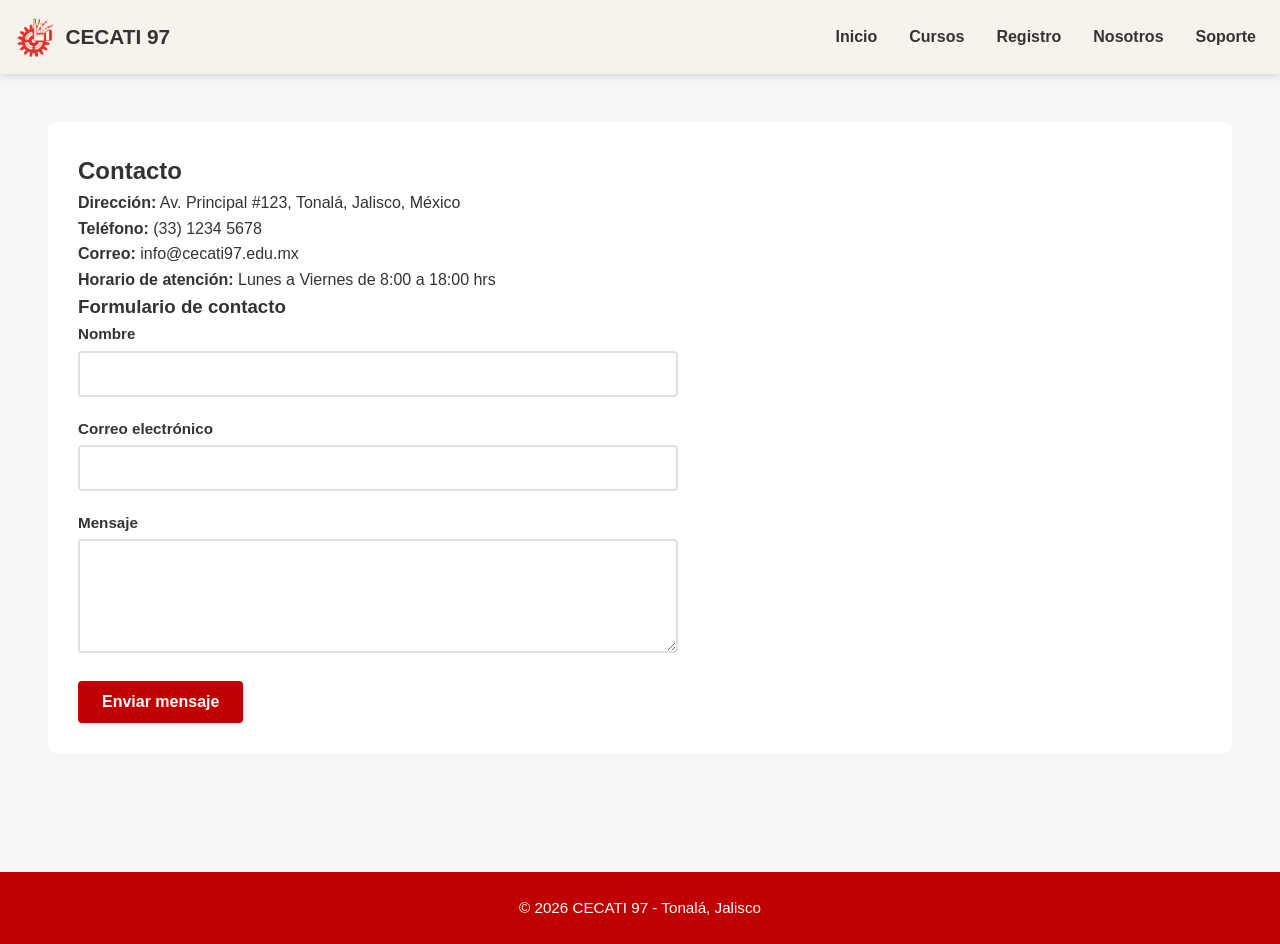
<file: contacto.html>
<!doctype html>
<html lang="es">
<head>
    <meta charset="UTF-8">
    <meta name="viewport" content="width=device-width, initial-scale=1.0">
    <title>CECATI 97 - Contacto</title>
    <link rel="stylesheet" href="css/estilos.css">
</head>
<body>
    <header>
        <div class="nav-container">
            <div class="nav-logo">
                <img src="imagenes/logo-cecati.png" alt="CECATI 97 logo">
                <span>CECATI 97</span>
            </div>
            <nav>
                <ul class="nav-links">
                    <li><a href="index.html">Inicio</a></li>
                    <li><a href="cursos.html">Cursos</a></li>
                    <li><a href="registro.html">Registro</a></li>
                    <li><a href="nosotros.html">Nosotros</a></li>
                    <li class="dropdown">
                        <a href="#">Soporte</a>
                        <div class="dropdown-content">
                            <a href="preguntas-frecuentes.html">Preguntas Frecuentes</a>
                            <a href="contacto.html">Contacto</a>
                        </div>
                    </li>
                </ul>
            </nav>
        </div>
    </header>

    <main>
        <section style="background-color: white; padding: 30px; border-radius: 8px;">
            <h2>Contacto</h2>
            <p><strong>Dirección:</strong> Av. Principal #123, Tonalá, Jalisco, México</p>
            <p><strong>Teléfono:</strong> (33) 1234 5678</p>
            <p><strong>Correo:</strong> info@cecati97.edu.mx</p>
            <p><strong>Horario de atención:</strong> Lunes a Viernes de 8:00 a 18:00 hrs</p>

            <h3>Formulario de contacto</h3>
            <form id="form-contacto" style="max-width: 600px;">
                <div class="grupo-formulario">
                    <label for="contacto-nombre">Nombre</label>
                    <input type="text" id="contacto-nombre" name="nombre" required>
                </div>
                <div class="grupo-formulario">
                    <label for="contacto-email">Correo electrónico</label>
                    <input type="email" id="contacto-email" name="email" required>
                </div>
                <div class="grupo-formulario">
                    <label for="contacto-mensaje">Mensaje</label>
                    <textarea id="contacto-mensaje" name="mensaje" rows="5" style="width:100%; padding:10px; border:2px solid #e0e0e0; border-radius:4px;" required></textarea>
                </div>
                <button type="submit" class="btn">Enviar mensaje</button>
            </form>
        </section>
    </main>

    <footer>
        <p>© 2026 CECATI 97 - Tonalá, Jalisco</p>
    </footer>

    <script>
        // Manejo básico del formulario de contacto (solo simulación)
        document.getElementById('form-contacto')?.addEventListener('submit', function(e) {
            e.preventDefault();
            alert('Mensaje enviado. Nos pondremos en contacto pronto.');
            this.reset();
        });
    </script>
</body>
</html>
</file>
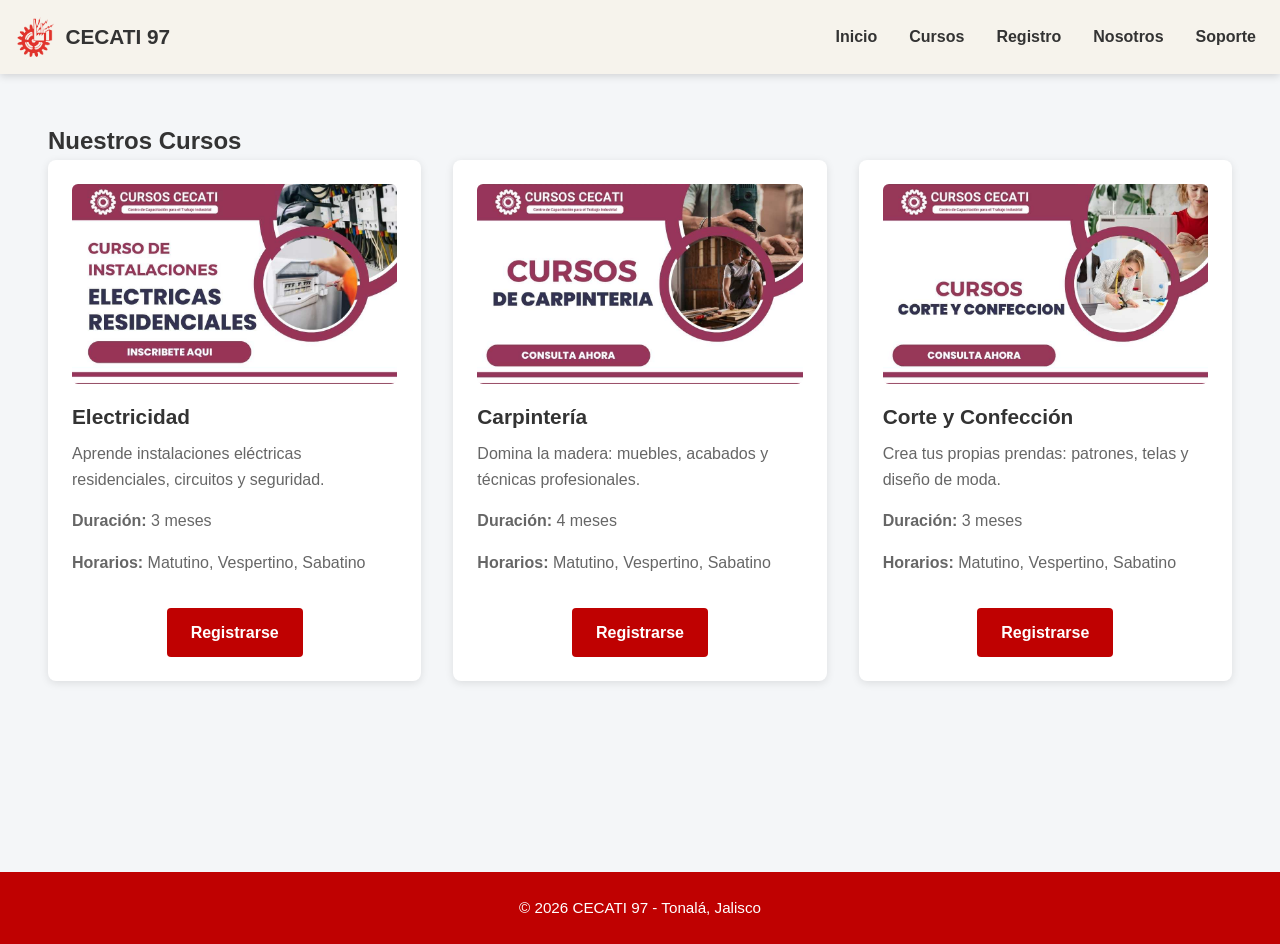
<file: cursos.html>
<!doctype html>
<html lang="es">
<head>
    <meta charset="UTF-8">
    <meta name="viewport" content="width=device-width, initial-scale=1.0">
    <title>CECATI 97 - Cursos</title>
    <link rel="stylesheet" href="css/estilos.css">
</head>
<body>
    <header>
        <div class="nav-container">
            <div class="nav-logo">
                <img src="imagenes/logo-cecati.png" alt="CECATI 97 logo">
                <span>CECATI 97</span>
            </div>
            <nav>
                <ul class="nav-links">
                    <li><a href="index.html">Inicio</a></li>
                    <li><a href="cursos.html">Cursos</a></li>
                    <li><a href="registro.html">Registro</a></li>
                    <li><a href="nosotros.html">Nosotros</a></li>
                    <li class="dropdown">
                        <a href="#">Soporte</a>
                        <div class="dropdown-content">
                            <a href="preguntas-frecuentes.html">Preguntas Frecuentes</a>
                            <a href="contacto.html">Contacto</a>
                        </div>
                    </li>
                </ul>
            </nav>
        </div>
    </header>

    <main>
        <h2>Nuestros Cursos</h2>
        <div class="cursos-grid">
            <div class="curso-card">
                <img src="imagenes/electricidad.jpg" alt="Electricidad">
                <h3>Electricidad</h3>
                <p>Aprende instalaciones eléctricas residenciales, circuitos y seguridad.</p>
                <p><strong>Duración:</strong> 3 meses</p>
                <p><strong>Horarios:</strong> Matutino, Vespertino, Sabatino</p>
                <a href="registro.html?curso=Electricidad" class="btn">Registrarse</a>
            </div>
            <div class="curso-card">
                <img src="imagenes/carpinteria.jpg" alt="Carpintería">
                <h3>Carpintería</h3>
                <p>Domina la madera: muebles, acabados y técnicas profesionales.</p>
                <p><strong>Duración:</strong> 4 meses</p>
                <p><strong>Horarios:</strong> Matutino, Vespertino, Sabatino</p>
                <a href="registro.html?curso=Carpintería" class="btn">Registrarse</a>
            </div>
            <div class="curso-card">
                <img src="imagenes/corte.jpg" alt="Corte y Confección">
                <h3>Corte y Confección</h3>
                <p>Crea tus propias prendas: patrones, telas y diseño de moda.</p>
                <p><strong>Duración:</strong> 3 meses</p>
                <p><strong>Horarios:</strong> Matutino, Vespertino, Sabatino</p>
                <a href="registro.html?curso=Corte%20y%20Confección" class="btn">Registrarse</a>
            </div>
        </div>
    </main>

    <footer>
        <p>© 2026 CECATI 97 - Tonalá, Jalisco</p>
    </footer>
</body>
</html>
</file>
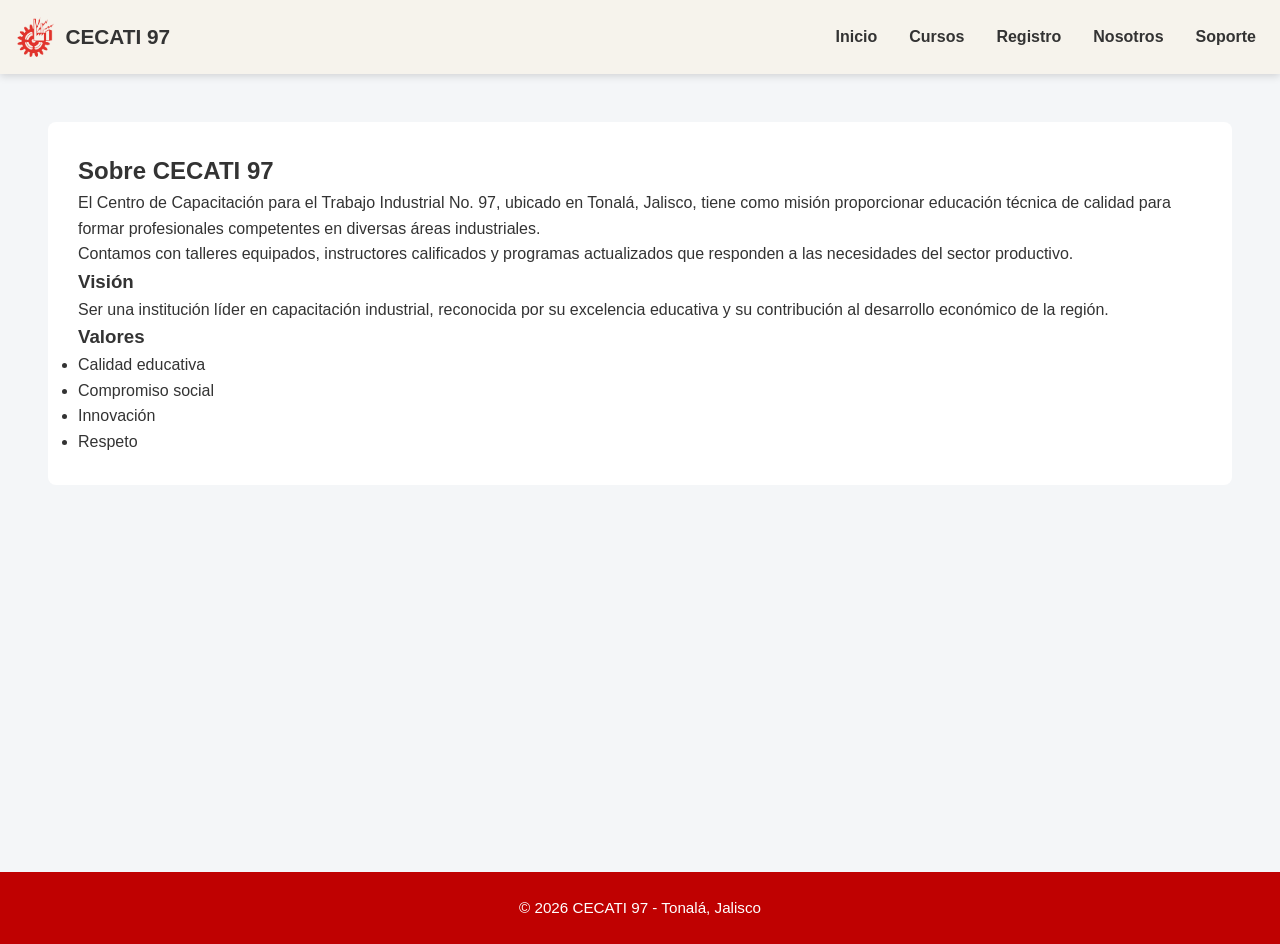
<file: nosotros.html>
<!doctype html>
<html lang="es">
<head>
    <meta charset="UTF-8">
    <meta name="viewport" content="width=device-width, initial-scale=1.0">
    <title>CECATI 97 - Nosotros</title>
    <link rel="stylesheet" href="css/estilos.css">
</head>
<body>
    <header>
        <div class="nav-container">
            <div class="nav-logo">
                <img src="imagenes/logo-cecati.png" alt="CECATI 97 logo">
                <span>CECATI 97</span>
            </div>
            <nav>
                <ul class="nav-links">
                    <li><a href="index.html">Inicio</a></li>
                    <li><a href="cursos.html">Cursos</a></li>
                    <li><a href="registro.html">Registro</a></li>
                    <li><a href="nosotros.html">Nosotros</a></li>
                    <li class="dropdown">
                        <a href="#">Soporte</a>
                        <div class="dropdown-content">
                            <a href="preguntas-frecuentes.html">Preguntas Frecuentes</a>
                            <a href="contacto.html">Contacto</a>
                        </div>
                    </li>
                </ul>
            </nav>
        </div>
    </header>

    <main>
        <section style="background-color: white; padding: 30px; border-radius: 8px;">
            <h2>Sobre CECATI 97</h2>
            <p>El Centro de Capacitación para el Trabajo Industrial No. 97, ubicado en Tonalá, Jalisco, tiene como misión proporcionar educación técnica de calidad para formar profesionales competentes en diversas áreas industriales.</p>
            <p>Contamos con talleres equipados, instructores calificados y programas actualizados que responden a las necesidades del sector productivo.</p>
            <h3>Visión</h3>
            <p>Ser una institución líder en capacitación industrial, reconocida por su excelencia educativa y su contribución al desarrollo económico de la región.</p>
            <h3>Valores</h3>
            <ul>
                <li>Calidad educativa</li>
                <li>Compromiso social</li>
                <li>Innovación</li>
                <li>Respeto</li>
            </ul>
        </section>
    </main>

    <footer>
        <p>© 2026 CECATI 97 - Tonalá, Jalisco</p>
    </footer>
</body>
</html>
</file>
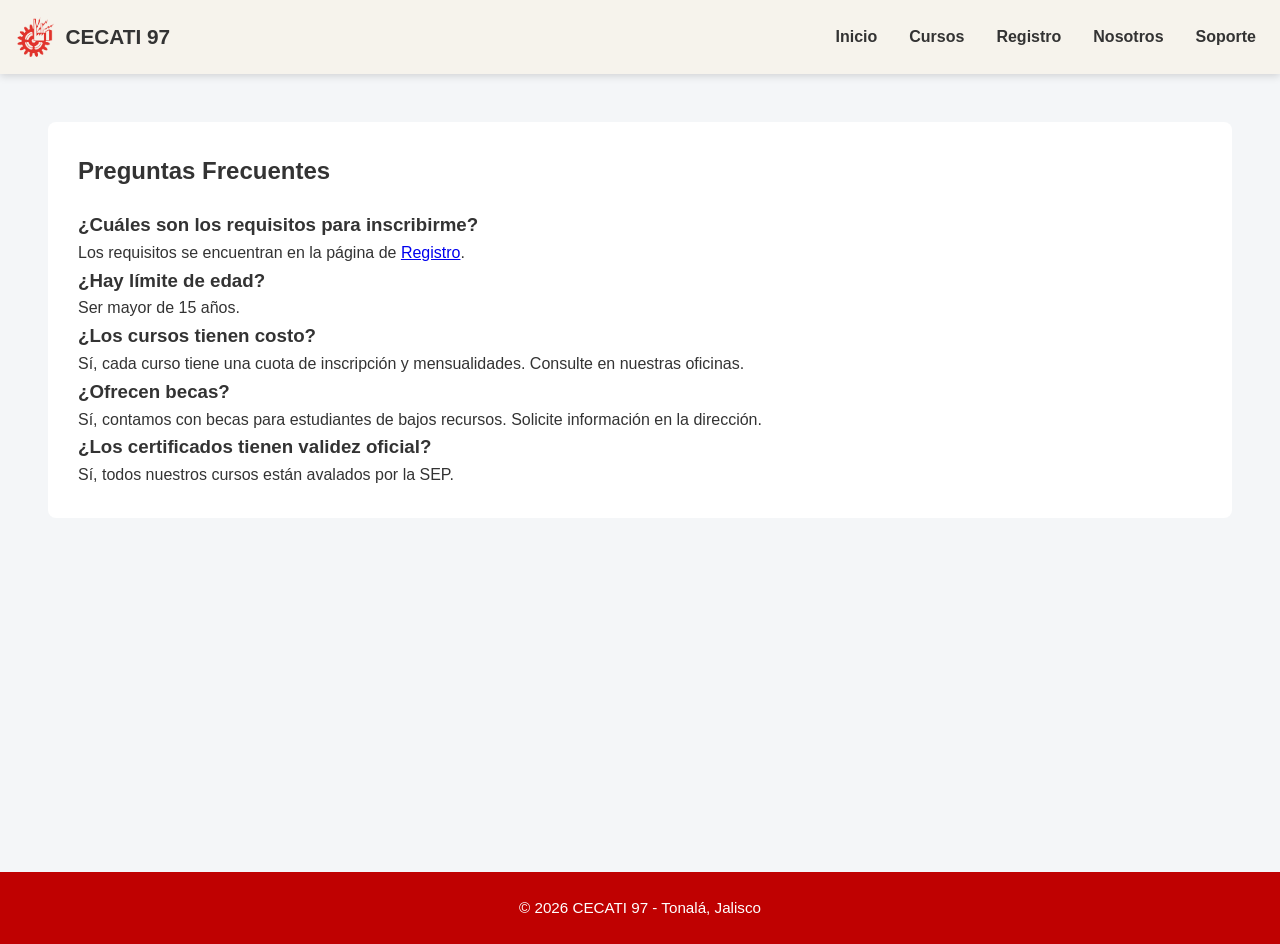
<file: preguntas-frecuentes.html>
<!doctype html>
<html lang="es">
<head>
    <meta charset="UTF-8">
    <meta name="viewport" content="width=device-width, initial-scale=1.0">
    <title>CECATI 97 - Preguntas Frecuentes</title>
    <link rel="stylesheet" href="css/estilos.css">
</head>
<body>
    <header>
        <div class="nav-container">
            <div class="nav-logo">
                <img src="imagenes/logo-cecati.png" alt="CECATI 97 logo">
                <span>CECATI 97</span>
            </div>
            <nav>
                <ul class="nav-links">
                    <li><a href="index.html">Inicio</a></li>
                    <li><a href="cursos.html">Cursos</a></li>
                    <li><a href="registro.html">Registro</a></li>
                    <li><a href="nosotros.html">Nosotros</a></li>
                    <li class="dropdown">
                        <a href="#">Soporte</a>
                        <div class="dropdown-content">
                            <a href="preguntas-frecuentes.html">Preguntas Frecuentes</a>
                            <a href="contacto.html">Contacto</a>
                        </div>
                    </li>
                </ul>
            </nav>
        </div>
    </header>

    <main>
        <section style="background-color: white; padding: 30px; border-radius: 8px;">
            <h2>Preguntas Frecuentes</h2>
            <div style="margin-top: 20px;">
                <h3>¿Cuáles son los requisitos para inscribirme?</h3>
                <p>Los requisitos se encuentran en la página de <a href="registro.html">Registro</a>.</p>

                <h3>¿Hay límite de edad?</h3>
                <p>Ser mayor de 15 años.</p>

                <h3>¿Los cursos tienen costo?</h3>
                <p>Sí, cada curso tiene una cuota de inscripción y mensualidades. Consulte en nuestras oficinas.</p>

                <h3>¿Ofrecen becas?</h3>
                <p>Sí, contamos con becas para estudiantes de bajos recursos. Solicite información en la dirección.</p>

                <h3>¿Los certificados tienen validez oficial?</h3>
                <p>Sí, todos nuestros cursos están avalados por la SEP.</p>
            </div>
        </section>
    </main>

    <footer>
        <p>© 2026 CECATI 97 - Tonalá, Jalisco</p>
    </footer>
</body>
</html>
</file>
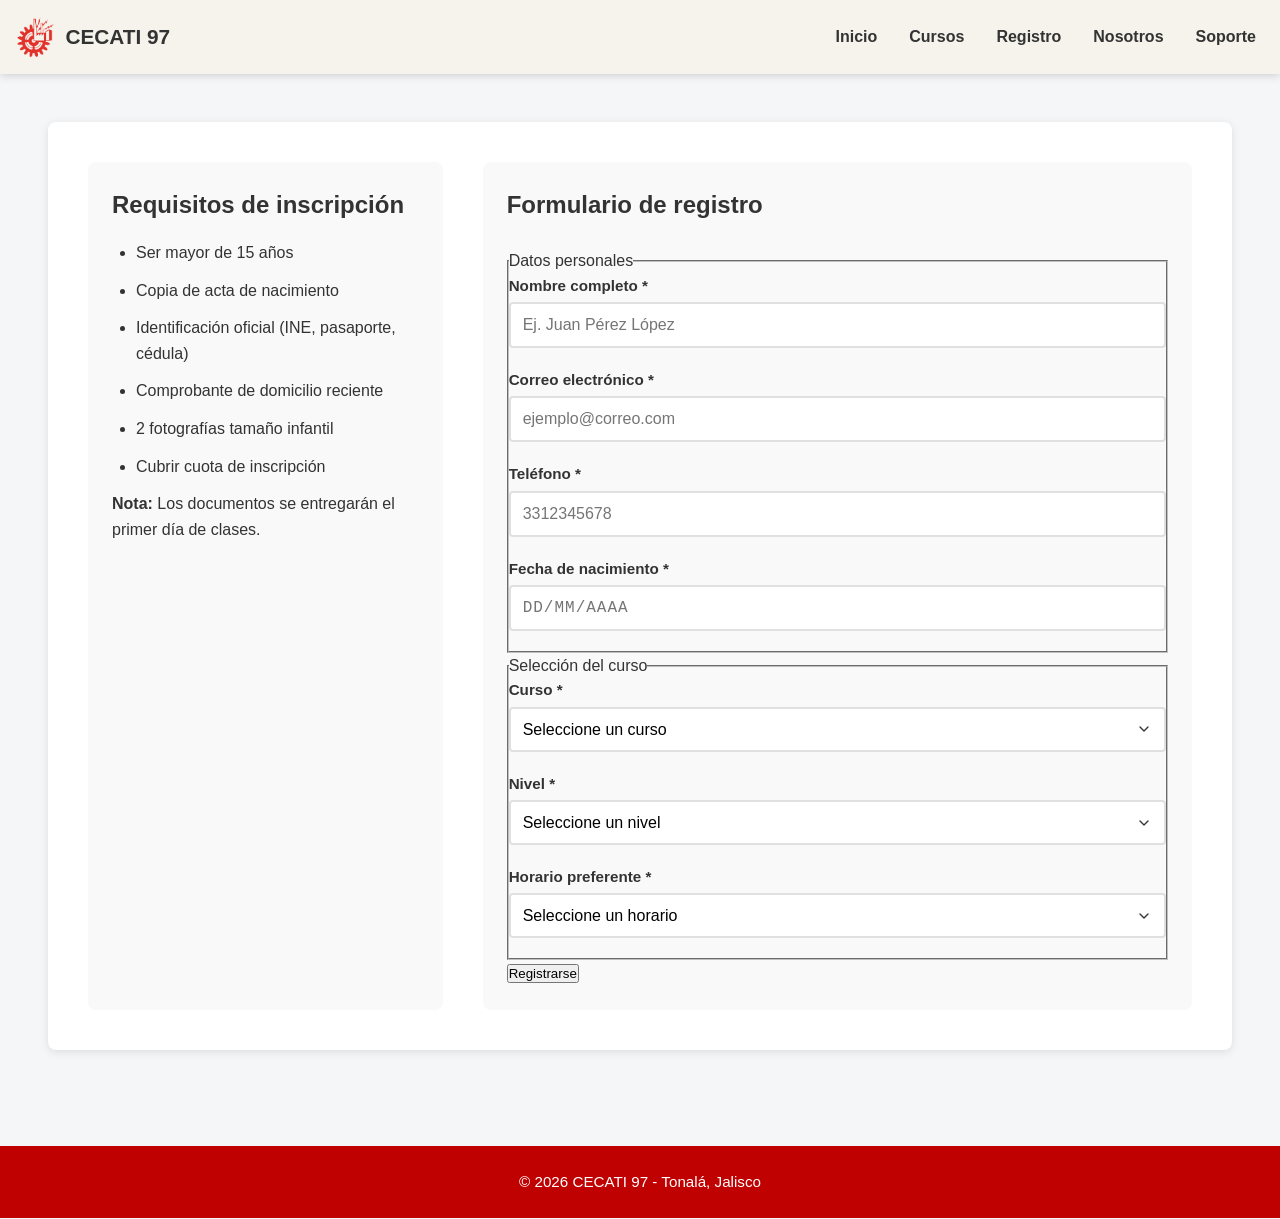
<file: registro.html>
<!doctype html>
<html lang="es">
<head>
    <meta charset="UTF-8">
    <meta name="viewport" content="width=device-width, initial-scale=1.0">
    <title>CECATI 97 - Registro</title>
    <link rel="stylesheet" href="css/estilos.css">
</head>
<body>
    <header>
        <div class="nav-container">
            <div class="nav-logo">
                <img src="imagenes/logo-cecati.png" alt="CECATI 97 logo">
                <span>CECATI 97</span>
            </div>
            <nav>
                <ul class="nav-links">
                    <li><a href="index.html">Inicio</a></li>
                    <li><a href="cursos.html">Cursos</a></li>
                    <li><a href="registro.html">Registro</a></li>
                    <li><a href="nosotros.html">Nosotros</a></li>
                    <li class="dropdown">
                        <a href="#">Soporte</a>
                        <div class="dropdown-content">
                            <a href="preguntas-frecuentes.html">Preguntas Frecuentes</a>
                            <a href="contacto.html">Contacto</a>
                        </div>
                    </li>
                </ul>
            </nav>
        </div>
    </header>

    <main>
        <div class="registro-contenedor">
            <section class="requisitos">
                <h2>Requisitos de inscripción</h2>
                <ul>
                    <li>Ser mayor de 15 años</li>
                    <li>Copia de acta de nacimiento</li>
                    <li>Identificación oficial (INE, pasaporte, cédula)</li>
                    <li>Comprobante de domicilio reciente</li>
                    <li>2 fotografías tamaño infantil</li>
                    <li>Cubrir cuota de inscripción</li>
                </ul>
                <p><strong>Nota:</strong> Los documentos se entregarán el primer día de clases.</p>
            </section>

            <section class="formulario-registro">
                <h2>Formulario de registro</h2>
                <form id="form-registro" class="formulario-curso" novalidate>
                    <fieldset>
                        <legend>Datos personales</legend>

                        <div class="grupo-formulario">
                            <label for="nombre">Nombre completo *</label>
                            <input type="text" id="nombre" name="nombre" required
                                   placeholder="Ej. Juan Pérez López"
                                   data-patron="^[a-zA-ZáéíóúÁÉÍÓÚñÑ\s]+$"
                                   data-mensaje-validacion="El nombre solo debe contener letras y espacios">
                        </div>

                        <div class="grupo-formulario">
                            <label for="email">Correo electrónico *</label>
                            <input type="email" id="email" name="email" required
                                   placeholder="ejemplo@correo.com"
                                   data-patron="^[^\s@]+@[^\s@]+\.[^\s@]+$"
                                   data-mensaje-validacion="Ingrese un correo electrónico válido">
                        </div>

                        <div class="grupo-formulario">
                            <label for="telefono">Teléfono *</label>
                            <input type="tel" id="telefono" name="telefono" required
                                   placeholder="3312345678"
                                   data-patron="^\d{10}$"
                                   data-mensaje-validacion="Ingrese 10 dígitos sin espacios ni guiones">
                        </div>

                        <div class="grupo-formulario">
                            <label for="fecha_nacimiento">Fecha de nacimiento *</label>
                            <input type="text" id="fecha_nacimiento" name="fecha_nacimiento" required
                                   placeholder="DD/MM/AAAA"
                                   maxlength="10"
                                   pattern="\d{2}/\d{2}/\d{4}">
                        </div>
                    </fieldset>

                    <fieldset>
                        <legend>Selección del curso</legend>

                        <div class="grupo-formulario">
                            <label for="curso">Curso *</label>
                            <select id="curso" name="curso" required>
                                <option value="">Seleccione un curso</option>
                                <!-- Las opciones se agregarán con JavaScript -->
                            </select>
                        </div>

                        <div class="grupo-formulario">
                            <label for="nivel">Nivel *</label>
                            <select id="nivel" name="nivel" required>
                                <option value="">Seleccione un nivel</option>
                                <option value="introduccion">Introducción (Sin experiencia)</option>
                                <option value="principiante">Principiante (Conocimientos básicos)</option>
                                <option value="avanzado">Avanzado (Experiencia previa)</option>
                            </select>
                        </div>

                        <div class="grupo-formulario">
                            <label for="horario">Horario preferente *</label>
                            <select id="horario" name="horario" required>
                                <option value="">Seleccione un horario</option>
                                <option value="matutino">Matutino (8:00 - 12:00 hrs)</option>
                                <option value="vespertino">Vespertino (14:00 - 18:00 hrs)</option>
                                <option value="sabatino">Sabatino (9:00 - 13:00 hrs)</option>
                            </select>
                        </div>
                    </fieldset>

                    <button type="submit">Registrarse</button>
                </form>
            </section>
        </div>
    </main>

    <footer>
        <p>© 2026 CECATI 97 - Tonalá, Jalisco</p>
    </footer>

    <script src="js/script.js"></script>
    <script>
        // Pre-seleccionar curso si viene por URL (ej. desde cursos.html)
        document.addEventListener('DOMContentLoaded', function() {
            const urlParams = new URLSearchParams(window.location.search);
            const cursoParam = urlParams.get('curso');
            if (cursoParam) {
                const selectCurso = document.getElementById('curso');
                // Esperar a que las opciones se carguen (el script las agrega)
                setTimeout(() => {
                    for (let option of selectCurso.options) {
                        if (option.value === cursoParam) {
                            option.selected = true;
                            break;
                        }
                    }
                }, 100);
            }
        });
    </script>
</body>
</html>
</file>
<file: css/estilos.css>
/* ===== estilos.css ===== */
/* Reset y estilos base */
* {
    margin: 0;
    padding: 0;
    box-sizing: border-box;
    font-family: Arial, Helvetica, sans-serif;
}

html {
    font-size: 16px; /* Tamaño base para rem */
}

body {
    background-color: #f4f6f8;
    color: #333;
    line-height: 1.6;
    overflow-x: hidden; /* Evita scroll horizontal no deseado */
}

/* ===== HEADER / NAVEGACIÓN ===== */
/* Header con fondo beige claro y efecto sticky */
header {
    background-color: #f6f3ec; /* Color solicitado: beige claro */
    padding: 0 1rem;
    position: sticky;
    top: 0;
    z-index: 1000;
    box-shadow: 0 2px 8px rgba(0, 0, 0, 0.15);
}

/* Contenedor flex para alinear logo y menú */
.nav-container {
    display: flex;
    justify-content: space-between;
    align-items: center;
    max-width: 1400px;
    margin: 0 auto;
    flex-wrap: wrap;
}

/* Logo: imagen + texto, alineados verticalmente */
.nav-logo {
    display: flex;
    align-items: center;
    color: #333; /* Texto negro */
    font-weight: bold;
    font-size: 1.3rem;
    padding: 0.5rem 0;
}

.nav-logo img {
    height: 40px;
    width: auto;
    margin-right: 0.5rem;
    border-radius: 4px;
}

/* Menú de navegación principal */
nav {
    display: flex;
}

.nav-links {
    display: flex;
    flex-wrap: wrap;
    list-style: none;
    padding: 0.5rem 0;
}

.nav-links li {
    margin: 0.5rem 0 0.5rem 1rem;
    position: relative;
}

.nav-links a {
    color: #333; /* Texto negro */
    text-decoration: none;
    font-weight: bold;
    padding: 0.5rem;
    transition: color 0.3s ease;
    display: block;
    font-size: 1rem;
}

.nav-links a:hover {
    color: #bf0101; /* Rojo al hacer hover */
}

/* Menú desplegable (dropdown) para "Soporte" */
.nav-links li.dropdown {
    position: relative;
}

.nav-links .dropdown-content {
    display: none;
    position: absolute;
    top: 100%;
    right: 0; /* Alineado a la derecha */
    background-color: #f6f3ec; /* Mismo fondo que header */
    min-width: 200px;
    box-shadow: 0 8px 16px rgba(0,0,0,0.2);
    z-index: 1000;
    border-radius: 4px;
    padding: 0.5rem 0;
}

.nav-links .dropdown-content a {
    padding: 0.75rem 1rem;
    white-space: nowrap;
    color: #333;
}

.nav-links .dropdown-content a:hover {
    background-color: #e0dcd0; /* Tono más oscuro */
    color: #bf0101;
}

.nav-links li.dropdown:hover .dropdown-content {
    display: block; /* Aparece al hacer hover */
}

/* ===== CONTENIDO PRINCIPAL ===== */
main {
    padding: clamp(1.5rem, 5vw, 3rem);
    max-width: 1400px;
    margin: 0 auto;
    width: 100%;
    min-height: calc(100vh - 150px); /* Altura mínima para que el footer no suba */
}

/* ===== BOTONES GLOBALES ===== */
/* Estilo base para todos los botones - color rojo #bf0101 */
.btn {
    display: inline-block;
    background-color: #bf0101; /* Rojo solicitado */
    color: white;
    padding: 0.75rem 1.5rem;
    border-radius: 4px;
    text-decoration: none;
    font-weight: bold;
    transition: background-color 0.2s ease;
    border: none;
    cursor: pointer;
    font-size: 1rem;
    text-align: center;
    margin: 0 auto; /* Centrado por defecto */
}

.btn:hover {
    background-color: #8f0101; /* Rojo más oscuro */
}

/* Botones dentro de tarjetas de curso: centrados */
.curso-card .btn {
    display: block;
    width: fit-content;
    margin: 1rem auto 0;
}

/* Botones en formularios: ancho completo */
.formulario-registro .btn,
.grupo-formulario button[type="submit"] {
    width: 100%;
    margin-top: 1rem;
}

/* ===== HERO BANNER FULL WIDTH CON IMAGEN DE FONDO ===== */
.hero {
    position: relative;
    width: 100%;
    min-height: 500px; /* Altura mínima, se ajusta en móviles */
    background-image: url('https://picsum.photos/1600/900?random=hero'); /* Imagen de fondo */
    background-size: cover;
    background-position: center;
    background-repeat: no-repeat;
    display: flex;
    align-items: center;
    justify-content: center;
    text-align: center;
    color: white;
    margin-bottom: 2rem; /* Espacio antes del main */
}

/* Capa oscura semitransparente para mejorar legibilidad del texto */
.hero::before {
    content: '';
    position: absolute;
    top: 0;
    left: 0;
    width: 100%;
    height: 100%;
    background-color: rgba(0, 0, 0, 0.5); /* Ajusta la opacidad si lo deseas */
    z-index: 1;
}

/* Contenido del hero, por encima de la capa oscura */
.hero-content {
    position: relative;
    z-index: 2;
    max-width: 800px; /* Limita el ancho del texto en pantallas grandes */
    padding: 2rem;
}

.hero-content h1 {
    font-size: 3rem;
    margin-bottom: 1rem;
    text-shadow: 2px 2px 4px rgba(0,0,0,0.5);
    color: white; /* Asegura que sea blanco */
}

.hero-content p {
    font-size: 1.2rem;
    margin-bottom: 2rem;
    text-shadow: 1px 1px 2px rgba(0,0,0,0.5);
    color: white;
}

/* Los botones se centran gracias a flexbox del contenedor padre */
.hero-buttons {
    display: flex;
    gap: 1rem;
    justify-content: center;
    flex-wrap: wrap;
}

/* ===== FEATURES (Características) ===== */
.features {
    margin-bottom: 3rem;
    text-align: center;
}

.features h2 {
    font-size: 2rem;
    color: #333;
    margin-bottom: 2rem;
}

.features-grid {
    display: grid;
    grid-template-columns: repeat(auto-fit, minmax(250px, 1fr));
    gap: 2rem;
}

.feature-card {
    background-color: white;
    padding: 2rem 1.5rem;
    border-radius: 8px;
    box-shadow: 0 2px 8px rgba(0,0,0,0.1);
    transition: transform 0.2s ease;
}

.feature-card:hover {
    transform: translateY(-5px);
}

.feature-icon {
    font-size: 3rem;
    color: #bf0101; /* Rojo para íconos */
    margin-bottom: 1rem;
}

.feature-card h3 {
    margin-bottom: 0.5rem;
    color: #333;
}

.feature-card p {
    color: #666;
}

/* ===== CURSOS DESTACADOS ===== */
.featured-courses {
    margin-bottom: 3rem;
}

.featured-courses h2 {
    font-size: 2rem;
    color: #333;
    margin-bottom: 2rem;
    text-align: center;
}

/* Grid de tarjetas (reutilizado de cursos.html) */
.cursos-grid {
    display: grid;
    grid-template-columns: repeat(auto-fit, minmax(280px, 1fr));
    gap: 2rem;
    margin-bottom: 2rem;
}

.curso-card {
    background-color: white;
    padding: 1.5rem;
    border-radius: 8px;
    box-shadow: 0 2px 8px rgba(0,0,0,0.1);
    transition: transform 0.2s ease;
    display: flex;
    flex-direction: column;
}

.curso-card:hover {
    transform: translateY(-5px);
}

.curso-card img {
    width: 100%;
    height: 200px;
    object-fit: cover;
    border-radius: 6px;
    margin-bottom: 1rem;
}

.curso-card h3 {
    margin-bottom: 0.5rem;
    color: #333;
    font-size: 1.3rem;
}

.curso-card p {
    color: #666;
    margin-bottom: 1rem;
    flex: 1;
}

.centered-link {
    text-align: center;
    margin-top: 1rem;
}

/* ===== TESTIMONIOS ===== */
.testimonials {
    margin-bottom: 3rem;
}

.testimonials h2 {
    font-size: 2rem;
    color: #333;
    margin-bottom: 2rem;
    text-align: center;
}

.testimonials-grid {
    display: grid;
    grid-template-columns: repeat(auto-fit, minmax(280px, 1fr));
    gap: 2rem;
}

.testimonial-card {
    background-color: white;
    padding: 2rem;
    border-radius: 8px;
    box-shadow: 0 2px 8px rgba(0,0,0,0.1);
    text-align: center;
}

.testimonial-img {
    width: 80px;
    height: 80px;
    border-radius: 50%;
    object-fit: cover;
    margin-bottom: 1rem;
    border: 3px solid #bf0101; /* Borde rojo */
}

.testimonial-text {
    font-style: italic;
    margin-bottom: 1rem;
    color: #555;
}

.testimonial-author {
    font-weight: bold;
    color: #bf0101;
}

/* ===== CALL TO ACTION (CTA) ===== */
.cta {
    background-color: #bf0101; /* Fondo rojo */
    color: white;
    text-align: center;
    padding: 3rem 2rem;
    border-radius: 8px;
    margin-bottom: 2rem;
}

.cta h2 {
    font-size: 2rem;
    margin-bottom: 1rem;
    color: white;
}

.cta p {
    font-size: 1.2rem;
    margin-bottom: 2rem;
    opacity: 0.9;
}

.cta .btn {
    background-color: white; /* Botón blanco sobre fondo rojo */
    color: #bf0101;
}

.cta .btn:hover {
    background-color: #f0f0f0;
}

/* ===== PÁGINA DE REGISTRO (sin cambios funcionales) ===== */
.registro-contenedor {
    display: grid;
    grid-template-columns: 1fr 2fr;
    gap: clamp(1.5rem, 4vw, 2.5rem);
    background-color: white;
    padding: clamp(1.5rem, 4vw, 2.5rem);
    border-radius: 8px;
    box-shadow: 0 2px 8px rgba(0,0,0,0.1);
}

.requisitos {
    background-color: #f9f9f9;
    padding: 1.5rem;
    border-radius: 8px;
}

.requisitos h2 {
    color: #333;
    margin-bottom: 1rem;
    font-size: 1.5rem;
}

.requisitos ul {
    list-style: disc;
    padding-left: 1.5rem;
}

.requisitos li {
    margin-bottom: 0.75rem;
}

.formulario-registro {
    background-color: #f9f9f9;
    padding: 1.5rem;
    border-radius: 8px;
}

.formulario-registro h2 {
    color: #333;
    margin-bottom: 1.5rem;
    font-size: 1.5rem;
}

.grupo-formulario {
    margin-bottom: 1.25rem;
}

.grupo-formulario label {
    display: block;
    margin-bottom: 0.25rem;
    font-weight: 600;
    color: #333;
    font-size: 0.95rem;
}

.grupo-formulario input,
.grupo-formulario select,
.grupo-formulario textarea {
    width: 100%;
    padding: 0.75rem;
    border: 2px solid #e0e0e0;
    border-radius: 4px;
    font-size: 1rem;
    font-family: inherit;
    background-color: white;
    box-sizing: border-box;
    transition: border-color 0.2s ease, box-shadow 0.2s ease;
}

.grupo-formulario input:focus,
.grupo-formulario select:focus,
.grupo-formulario textarea:focus {
    outline: none;
    border-color: #bf0101; /* Rojo al enfocar */
    box-shadow: 0 0 0 3px rgba(191, 1, 1, 0.1);
}

.grupo-formulario select {
    appearance: none;
    -webkit-appearance: none;
    -moz-appearance: none;
    background-image: url("data:image/svg+xml;charset=UTF-8,%3csvg xmlns='http://www.w3.org/2000/svg' viewBox='0 0 24 24' fill='none' stroke='%23333' stroke-width='2' stroke-linecap='round' stroke-linejoin='round'%3e%3cpolyline points='6 9 12 15 18 9'%3e%3c/polyline%3e%3c/svg%3e");
    background-repeat: no-repeat;
    background-position: right 0.75rem center;
    background-size: 1rem;
    padding-right: 2.5rem;
}

/* Estilo especial para campo de fecha con placeholder */
input[type="text"][placeholder="DD/MM/AAAA"] {
    font-family: monospace;
    letter-spacing: 1px;
}

/* ===== ESTADOS DE ERROR ===== */
.error-campo {
    border-color: #dc3545 !important;
    background-color: #fff8f8;
}

.mensaje-error {
    color: #dc3545;
    font-size: 0.85rem;
    margin-top: 0.25rem;
    animation: aparecer 0.3s ease;
}

.error-formulario {
    background-color: #f8d7da;
    color: #721c24;
    padding: 0.75rem;
    border-radius: 4px;
    margin-bottom: 1.5rem;
    border: 1px solid #f5c6cb;
    animation: aparecer 0.3s ease;
}

/* ===== OVERLAY DE ÉXITO (registro completado) ===== */
.overlay-exito {
    position: absolute;
    top: 0;
    left: 0;
    width: 100%;
    height: 100%;
    background-color: rgba(0, 0, 0, 0.8);
    display: flex;
    justify-content: center;
    align-items: center;
    z-index: 1000;
    animation: aparecer 0.3s ease;
    border-radius: 8px;
}

.contenido-overlay {
    background-color: white;
    padding: 2rem;
    border-radius: 10px;
    text-align: center;
    max-width: 90%;
    width: 350px;
    box-shadow: 0 10px 30px rgba(0, 0, 0, 0.2);
}

.icono-exito {
    width: 60px;
    height: 60px;
    background-color: #28a745;
    color: white;
    border-radius: 50%;
    display: flex;
    justify-content: center;
    align-items: center;
    font-size: 2rem;
    margin: 0 auto 1.5rem;
}

.boton-overlay {
    background-color: #bf0101; /* Rojo */
    color: white;
    border: none;
    padding: 0.75rem 2rem;
    border-radius: 5px;
    font-size: 1rem;
    cursor: pointer;
    margin-top: 1.5rem;
    transition: background-color 0.2s ease;
    width: auto;
    display: inline-block;
}

.boton-overlay:hover {
    background-color: #8f0101;
}

/* ===== ANIMACIONES ===== */
@keyframes aparecer {
    from {
        opacity: 0;
        transform: translateY(-10px);
    }
    to {
        opacity: 1;
        transform: translateY(0);
    }
}

/* ===== FOOTER ===== */
/* Pie de página con fondo rojo y texto blanco */
footer {
    background-color: #bf0101; /* Rojo */
    color: white;
    text-align: center;
    padding: 1.5rem;
    margin-top: 3rem;
    font-size: 0.95rem;
}

footer a {
    color: white;
    text-decoration: none;
    margin: 0 0.5rem;
    font-size: 1.2rem;
}

footer a:hover {
    opacity: 0.8;
}

/* ===== MEDIA QUERIES (Diseño responsivo) ===== */
/* Tablets y pantallas medianas */
@media (max-width: 992px) {
    .hero {
        grid-template-columns: 1fr; /* Una columna */
        text-align: center;
    }
    .hero-buttons {
        justify-content: center;
    }
    .registro-contenedor {
        grid-template-columns: 1fr;
        gap: 1.5rem;
    }
    .cursos-grid {
        grid-template-columns: repeat(auto-fit, minmax(250px, 1fr));
    }
}

/* Móviles grandes y tablets vertical */
@media (max-width: 768px) {
    .nav-container {
        flex-direction: column;
        align-items: stretch;
    }
    .nav-logo {
        justify-content: center;
        margin-bottom: 0.5rem;
    }
    nav {
        width: 100%;
    }
    .nav-links {
        flex-direction: column;
        align-items: center;
        width: 100%;
    }
    .nav-links li {
        margin: 0.25rem 0;
        width: 100%;
        text-align: center;
    }
    .nav-links .dropdown-content {
        position: static; /* El submenú se muestra debajo */
        box-shadow: none;
        background-color: #f6f3ec;
        display: none;
        width: 100%;
        right: auto;
    }
    .nav-links li.dropdown:hover .dropdown-content {
        display: block;
    }
    .nav-links .dropdown-content a {
        white-space: normal;
        padding-left: 2rem;
    }
    .features h2, .featured-courses h2, .testimonials h2 {
        font-size: 1.8rem;
    }
    .cta h2 {
        font-size: 1.8rem;
    }
    .cta p {
        font-size: 1rem;
    }
    main {
        padding: 1.5rem;
    }
    .curso-card img {
        height: 180px;
    }
    .contenido-overlay {
        width: 90%;
        padding: 1.5rem;
    }
    .hero {
        min-height: 400px;
    }
}

/* Móviles pequeños */
@media (max-width: 480px) {
    .hero {
        min-height: 350px;
    }
    .btn {
        width: 100%; /* Botones ocupan todo el ancho */
    }
    main {
        padding: 1rem;
    }
    .curso-card {
        padding: 1rem;
    }
    .curso-card h3 {
        font-size: 1.3rem;
    }
    .curso-card img {
        height: 160px;
    }
    .registro-contenedor,
    .requisitos,
    .formulario-registro {
        padding: 1rem;
    }
    .grupo-formulario input,
    .grupo-formulario select {
        padding: 0.6rem;
    }
    .cta {
        padding: 2rem 1rem;
    }
}

/* Pantallas muy grandes (monitores 4K) */
@media (min-width: 1600px) {
    main {
        max-width: 1600px;
    }
    .cursos-grid {
        grid-template-columns: repeat(4, 1fr);
    }
}
</file>
